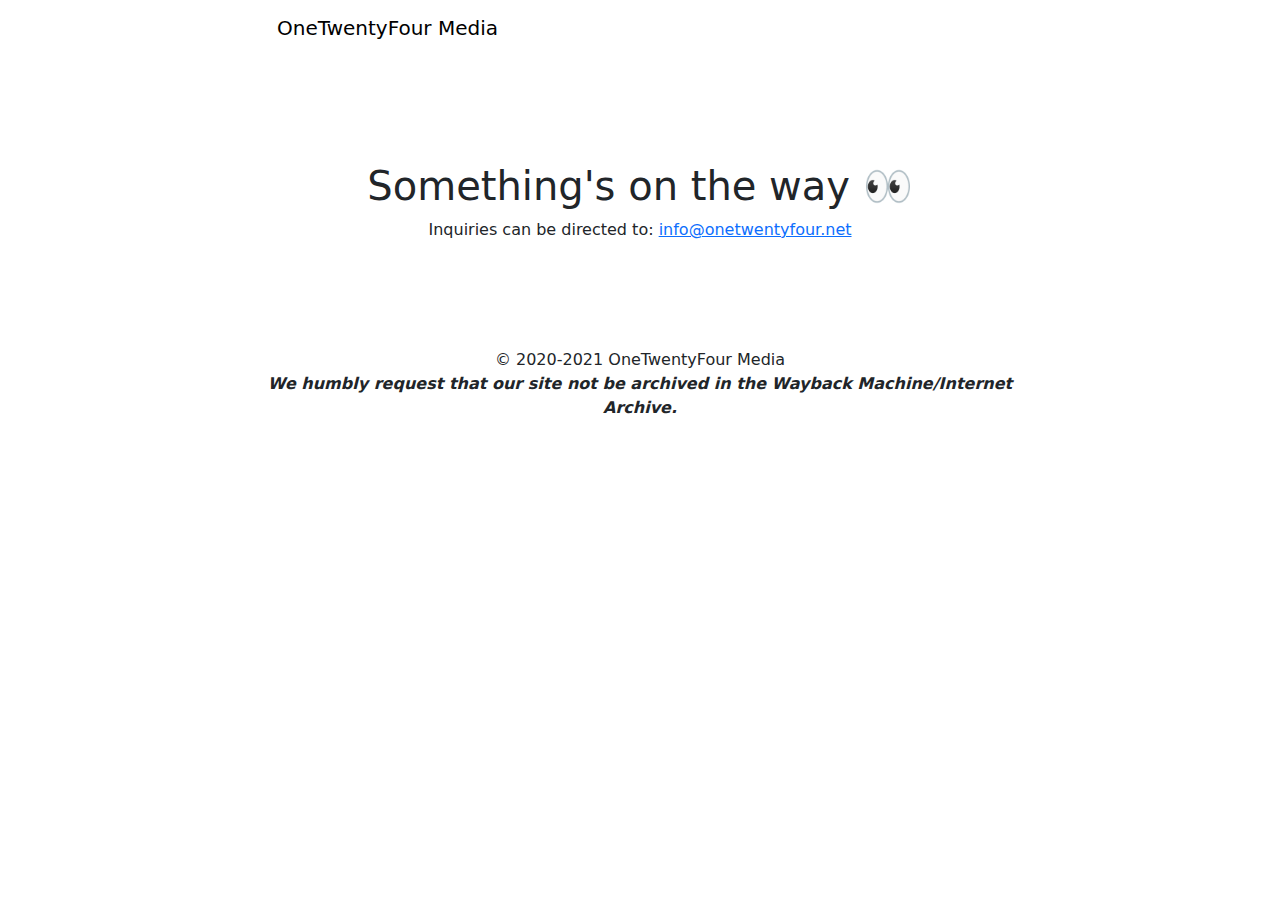
<file: index.html>
<!DOCTYPE html><html lang="en"><head><meta charset="utf-8"><meta name="viewport" content="width=device-width, initial-scale=1.0, shrink-to-fit=no"><title>OneTwentyFour</title><link rel="stylesheet" href="https://cdn.jsdelivr.net/npm/bootstrap@5.1.0/dist/css/bootstrap.min.css"><link rel="stylesheet" href="/assets/css/styles.min.css?h=2af77d36384fa57d5a4bea85ad1d924c"></head><body><nav class="navbar navbar-light navbar-expand-md"><div class="container-fluid"><a class="navbar-brand" href="#">OneTwentyFour Media</a><button data-bs-toggle="collapse" class="navbar-toggler" data-bs-target="#navcol-1"><span class="visually-hidden">Toggle navigation</span><span class="navbar-toggler-icon"></span></button><div class="collapse navbar-collapse" id="navcol-1"><ul class="navbar-nav"><li class="nav-item"></li></ul></div></div></nav><hr class="spacer"><h1 style="/*max-width: 500px;*//*margin: auto;*/">Something's on the way 👀</h1><p>Inquiries can be directed to:&nbsp;<a href="mailto:info@onetwentyfour.net">info@onetwentyfour.net</a></p><hr class="spacer"><footer><div></div><!-- Start: Copyright --><p class="copyright">© 2020-2021 OneTwentyFour Media<br><strong><em>We humbly request that our site not be archived in the Wayback Machine/Internet Archive.</em></strong></p><!-- End: Copyright --></footer><script src="https://cdn.jsdelivr.net/npm/bootstrap@5.1.0/dist/js/bootstrap.bundle.min.js"></script></body></html>
</file>
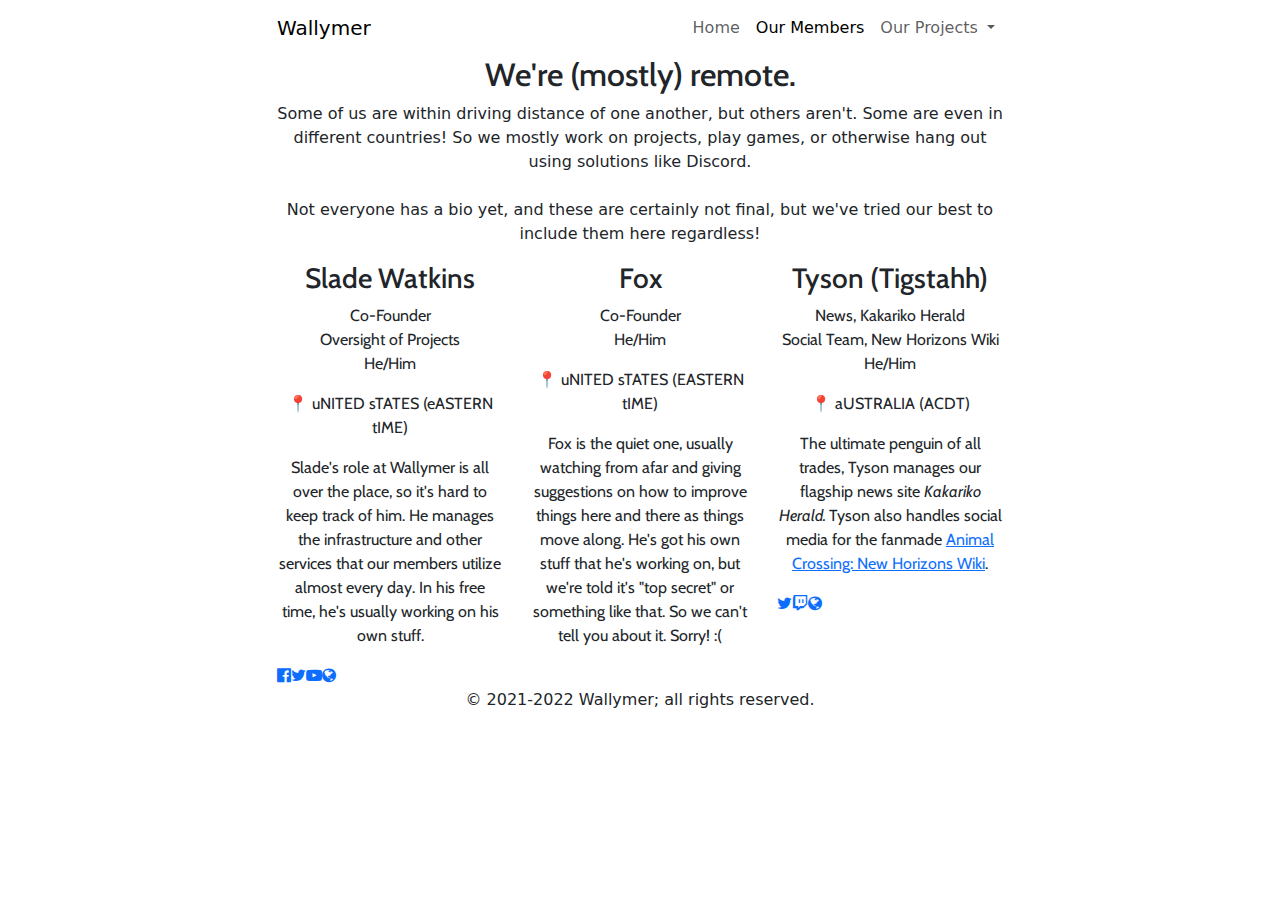
<file: members/index.html>
<!DOCTYPE html><html lang="en"><head><meta charset="utf-8"><meta name="viewport" content="width=device-width, initial-scale=1.0, shrink-to-fit=no"><title>Wallymer Media</title><link rel="stylesheet" href="https://cdn.jsdelivr.net/npm/bootstrap@5.1.3/dist/css/bootstrap.min.css"><link rel="stylesheet" href="https://fonts.googleapis.com/css?family=Cabin&amp;display=swap"><link rel="stylesheet" href="https://fonts.googleapis.com/css?family=Roboto:300,400,700&amp;display=swap"><link rel="stylesheet" href="https://cdnjs.cloudflare.com/ajax/libs/font-awesome/4.7.0/css/font-awesome.min.css"><link rel="stylesheet" href="/assets/css/styles.min.css"><link rel="stylesheet" href="https://cdnjs.cloudflare.com/ajax/libs/animate.css/3.5.2/animate.min.css"><link rel="icon" type="image/png" href="https://images.prismic.io/wallymer/ceeefb23-5911-4c6d-90ee-2eb31f5f7f9a_wallyw.png?auto=compress,format">
</head><body><nav class="navbar navbar-light navbar-expand-lg navigation-clean"><div class="container"><a class="navbar-brand" data-bss-hover-animate="jello" href="/">Wallymer</a><button data-bs-toggle="collapse" class="navbar-toggler" data-bs-target="#navcol-1"><span class="visually-hidden">Toggle navigation</span><span class="navbar-toggler-icon"></span></button><div class="collapse navbar-collapse" id="navcol-1"><ul class="navbar-nav ms-auto"><li class="nav-item"><a class="nav-link" href="/">Home</a></li><li class="nav-item"><a class="nav-link active" href="/members/">Our Members</a></li><li class="nav-item dropdown"><a class="dropdown-toggle nav-link" aria-expanded="false" data-bs-toggle="dropdown" href="#">Our Projects&nbsp;</a><div class="dropdown-menu"><a class="dropdown-item" href="https://gitlab.com/wallymer">GitLab</a><a class="dropdown-item" href="https://github.com/wallymer">GitHub</a><a class="dropdown-item" href="https://toffeeos.wallymer.com">toffeeOS</a></div></li></ul></div></div></nav><section class="highlight-clean"><div class="container"><div class="intro"><h2 class="text-center invert" style="font-family: 'Cabin';">We're (mostly) remote.</h2><p class="text-center invert">Some of us are within driving distance of one another, but others aren't. Some are even in different countries! So we mostly work on projects, play games, or otherwise hang out using solutions like Discord.<br><br>Not everyone has a bio yet, and these are certainly not final, but we've tried our best to include them here regardless!</p></div></div><section class="team-boxed"><div class="container" style="font-family: 'Cabin';"><div class="intro invert"></div><div class="row people"><div class="col-md-6 col-lg-4 item"><div class="box"><h3 class="name">Slade Watkins</h3><p class="title">Co-Founder <br>Oversight of Projects<br>He/Him</p><p class="title">📍 uNITED sTATES (eASTERN tIME)</p><p class="description">Slade's role at Wallymer is all over the place, so it's hard to keep track of him. He manages the infrastructure and other services that our members utilize almost every day. In his free time, he's usually working on his own stuff.</p><div class="social"><a href="https://www.facebook.com/watkins.slade/"><i class="fa fa-facebook-official"></i></a><a href="https://twitter.com/sladewatkins"><i class="fa fa-twitter"></i></a><a href="https://www.youtube.com/channel/UCQDKT03PwVUawtm5kLc99bg"><i class="fa fa-youtube-play"></i></a><a href="https://sladewatkins.com"><i class="fa fa-globe"></i></a></div></div></div><div class="col-md-6 col-lg-4 item"><div class="box"><h3 class="name">Fox</h3><p class="title">Co-Founder<br>He/Him</p><p class="title">📍 uNITED sTATES (EASTERN tIME)</p><p class="description">Fox is the quiet one, usually watching from afar and giving suggestions on how to improve things here and there as things move along. He's got his own stuff that he's working on, but we're told it's "top secret" or something like that. So we can't tell you about it. Sorry! :(</p></div></div><div class="col-md-6 col-lg-4 item"><div class="box"><h3 class="name">Tyson (Tigstahh)</h3><p class="title">News, Kakariko Herald<br>Social Team, New Horizons Wiki<br>He/Him</p><p class="title">📍 aUSTRALIA (ACDT)</p><p class="description">The ultimate penguin of all trades, Tyson manages our flagship news site <em>Kakariko Herald. </em>Tyson also handles social media for the fanmade&nbsp;<a href="https://twitter.com/nhwiki">Animal Crossing: New Horizons Wiki</a>.</p><div class="social"><a href="#"><i class="fa fa-twitter"></i></a><a href="#"><i class="fa fa-twitch"></i></a><a href="https://www.tigstahh.com"><i class="fa fa-globe"></i></a></div></div></div></div></div></section></section><footer class="footer-basic"><p class="copyright">© 2021-2022 Wallymer; all rights reserved.</p></footer><script src="https://cdn.jsdelivr.net/npm/bootstrap@5.1.3/dist/js/bootstrap.bundle.min.js"></script><script src="/assets/js/script.min.js"></script></body></html>
</file>
<file: assets/css/styles.min.css>
.footer-dark{padding:50px 0;color:#f0f9ff;background-color:#282d32}.footer-dark h3{margin-top:0;margin-bottom:12px;font-weight:700;font-size:16px}.footer-dark ul{padding:0;list-style:none;line-height:1.6;font-size:14px;margin-bottom:0}.footer-dark ul a{color:inherit;text-decoration:none;opacity:.6}.footer-dark ul a:hover{opacity:.8}.footer-dark .item.text{margin-bottom:36px}@media (max-width:767px){.footer-dark .item:not(.social){text-align:center;padding-bottom:20px}.footer-dark .item.text{margin-bottom:0}}.footer-dark .item.text p{opacity:.6;margin-bottom:0}.footer-dark .item.social{text-align:center}@media (max-width:991px){.footer-dark .item.social{text-align:center;margin-top:20px}}.footer-dark .item.social>a{font-size:20px;width:36px;height:36px;line-height:36px;display:inline-block;text-align:center;border-radius:50%;box-shadow:0 0 0 1px rgba(255,255,255,.4);margin:0 8px;color:#fff;opacity:.75}.footer-dark .item.social>a:hover{opacity:.9}.footer-dark .copyright{text-align:center;padding-top:24px;opacity:.3;font-size:13px;margin-bottom:0}.h1,.h2,.h3,.h4,.h5,.h6,h1,h2,h3,h4,h5,h6{margin-top:0;margin-bottom:.5rem;font-weight:500;line-height:1.2;text-align:center}body{margin:auto;max-width:750px;font-family:var(--bs-body-font-family);font-size:var(--bs-body-font-size);font-weight:var(--bs-body-font-weight);line-height:var(--bs-body-line-height);color:var(--bs-body-color);text-align:var(--bs-body-text-align);background-color:var(--bs-body-bg);-webkit-text-size-adjust:100%;-webkit-tap-highlight-color:transparent}p{margin-top:0;margin-bottom:1rem;text-align:center}a a:visited{color:#0d6efd;text-decoration:underline}a:hover a:visited:hover{color:#0a58ca}.spacer{border-width:0;outline:0;margin-bottom:90px;text-decoration-line:none;border-style:none;color:#fff}
</file>
